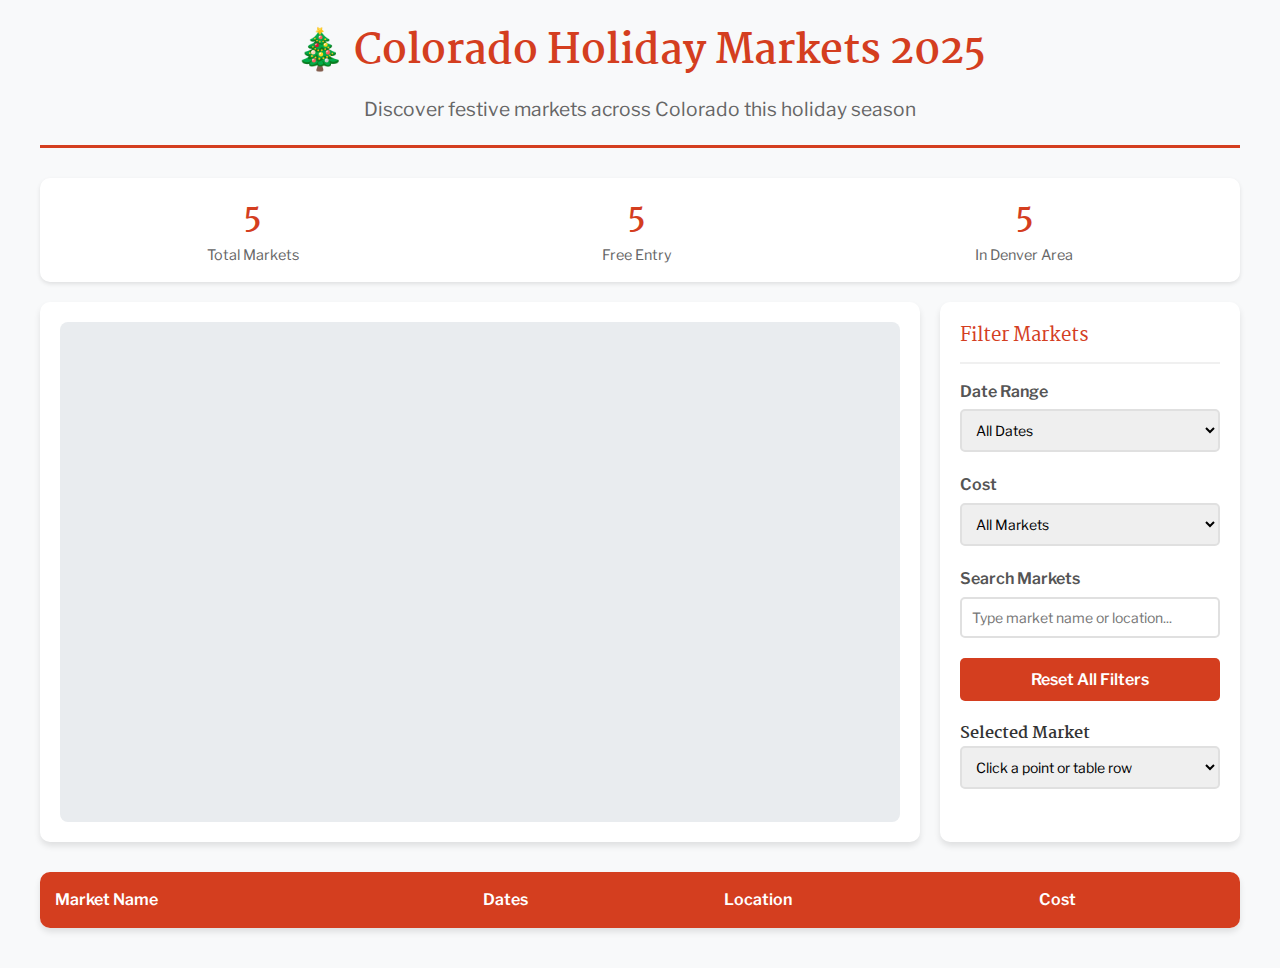
<file: index.html>
<!DOCTYPE html>
<html lang="en">
<head>
    <meta charset="UTF-8">
    <meta name="viewport" content="width=device-width, initial-scale=1.0">
    <title>Colorado Holiday Markets 2025</title>
    <script src="https://d3js.org/d3.v7.min.js"></script>
    <link href="https://fonts.googleapis.com/css2?family=Martel:wght@300;400;600;700&family=Libre+Franklin:wght@300;400;500;600;700&display=swap" rel="stylesheet">
    <style>
        * {
            margin: 0;
            padding: 0;
            box-sizing: border-box;
        }
        
        body {
            font-family: 'Libre Franklin', sans-serif;
            line-height: 1.6;
            color: #333;
            background-color: #f8f9fa;
            padding: 20px;
        }
        
        .container {
            max-width: 1200px;
            margin: 0 auto;
        }
        
        header {
            text-align: center;
            margin-bottom: 30px;
            padding-bottom: 20px;
            border-bottom: 3px solid #d43e1f;
        }
        
        h1, h2, h3, h4 {
            font-family: 'Martel', serif;
        }
        
        h1 {
            color: #d43e1f;
            margin-bottom: 10px;
            font-size: 2.5em;
            font-weight: 700;
        }
        
        .subtitle {
            color: #666;
            font-size: 1.2em;
            font-weight: 400;
        }
        
        .dashboard {
            display: grid;
            grid-template-columns: 1fr 300px;
            gap: 20px;
            margin-bottom: 30px;
        }
        
        @media (max-width: 768px) {
            .dashboard {
                grid-template-columns: 1fr;
            }
        }
        
        .map-container {
            background: white;
            border-radius: 10px;
            box-shadow: 0 4px 6px rgba(0, 0, 0, 0.1);
            padding: 20px;
            min-height: 500px;
        }
        
        #map {
            width: 100%;
            height: 500px;
            background: #e9ecef;
            border-radius: 8px;
        }
        
        .controls {
            background: white;
            border-radius: 10px;
            box-shadow: 0 4px 6px rgba(0, 0, 0, 0.1);
            padding: 20px;
        }
        
        .controls h3 {
            color: #d43e1f;
            margin-bottom: 15px;
            border-bottom: 2px solid #f0f0f0;
            padding-bottom: 10px;
            font-weight: 600;
        }
        
        .filter-group {
            margin-bottom: 20px;
        }
        
        .filter-group label {
            display: block;
            margin-bottom: 5px;
            font-weight: 600;
            color: #555;
            font-family: 'Libre Franklin', sans-serif;
        }
        
        .filter-group select,
        .filter-group input {
            width: 100%;
            padding: 10px;
            border: 2px solid #e0e0e0;
            border-radius: 5px;
            font-size: 14px;
            transition: border-color 0.3s;
            font-family: 'Libre Franklin', sans-serif;
        }
        
        .filter-group select:focus,
        .filter-group input:focus {
            outline: none;
            border-color: #d43e1f;
        }
        
        button {
            width: 100%;
            padding: 12px;
            background: #d43e1f;
            color: white;
            border: none;
            border-radius: 5px;
            font-size: 16px;
            font-weight: 600;
            cursor: pointer;
            transition: background 0.3s;
            font-family: 'Libre Franklin', sans-serif;
        }
        
        button:hover {
            background: #b3341a;
        }
        
        .table-container {
            background: white;
            border-radius: 10px;
            box-shadow: 0 4px 6px rgba(0, 0, 0, 0.1);
            overflow: hidden;
            margin-bottom: 20px;
        }
        
        table {
            width: 100%;
            border-collapse: collapse;
        }
        
        thead {
            background: #d43e1f;
        }
        
        th {
            color: white;
            padding: 15px;
            text-align: left;
            font-weight: 600;
            position: sticky;
            top: 0;
            font-family: 'Libre Franklin', sans-serif;
        }
        
        tbody tr {
            border-bottom: 1px solid #f0f0f0;
            transition: background 0.3s;
            cursor: pointer;
        }
        
        tbody tr:hover {
            background: #f8f8f8;
        }
        
        tbody tr.selected {
            background: #ffe6e1;
        }
        
        td {
            padding: 15px;
            font-family: 'Libre Franklin', sans-serif;
        }
        
        .details-container {
            background: white;
            border-radius: 10px;
            box-shadow: 0 4px 6px rgba(0, 0, 0, 0.1);
            padding: 25px;
            display: none;
        }
        
        .details-container.active {
            display: block;
        }
        
        .details-container h3 {
            color: #d43e1f;
            margin-bottom: 15px;
            font-size: 1.5em;
            font-weight: 600;
        }
        
        .detail-item {
            margin-bottom: 12px;
            padding-bottom: 12px;
            border-bottom: 1px solid #f0f0f0;
        }
        
        .detail-item:last-child {
            border-bottom: none;
        }
        
        .detail-label {
            font-weight: 600;
            color: #555;
            display: inline-block;
            width: 100px;
            font-family: 'Libre Franklin', sans-serif;
        }
        
        .tooltip {
            position: absolute;
            background: rgba(255, 255, 255, 0.95);
            border: 1px solid #ddd;
            border-radius: 5px;
            padding: 10px;
            pointer-events: none;
            box-shadow: 0 2px 4px rgba(0, 0, 0, 0.2);
            font-size: 14px;
            max-width: 300px;
            z-index: 1000;
            font-family: 'Libre Franklin', sans-serif;
        }
        
        a {
            color: #d43e1f;
            text-decoration: none;
            font-family: 'Libre Franklin', sans-serif;
        }
        
        a:hover {
            text-decoration: underline;
        }
        
        .stats {
            display: flex;
            justify-content: space-around;
            margin: 20px 0;
            padding: 15px;
            background: white;
            border-radius: 10px;
            box-shadow: 0 2px 4px rgba(0, 0, 0, 0.1);
        }
        
        .stat-item {
            text-align: center;
        }
        
        .stat-number {
            font-size: 2em;
            font-weight: bold;
            color: #d43e1f;
            font-family: 'Martel', serif;
        }
        
        .stat-label {
            color: #666;
            font-size: 0.9em;
            font-family: 'Libre Franklin', sans-serif;
        }
        
        .county-boundary {
            fill: none;
            stroke: #ccc;
            stroke-width: 0.5;
            opacity: 0.6;
        }
        
        .county-label {
            font-size: 8px;
            fill: #888;
            pointer-events: none;
            font-family: 'Libre Franklin', sans-serif;
            text-anchor: middle;
        }
    </style>
</head>
<body>
    <div class="container">
        <header>
            <h1>🎄 Colorado Holiday Markets 2025</h1>
            <p class="subtitle">Discover festive markets across Colorado this holiday season</p>
        </header>

        <div class="stats">
            <div class="stat-item">
                <div class="stat-number" id="total-markets">5</div>
                <div class="stat-label">Total Markets</div>
            </div>
            <div class="stat-item">
                <div class="stat-number" id="free-markets">5</div>
                <div class="stat-label">Free Entry</div>
            </div>
            <div class="stat-item">
                <div class="stat-number" id="denver-markets">3</div>
                <div class="stat-label">In Denver Area</div>
            </div>
        </div>

        <div class="dashboard">
            <div class="map-container">
                <div id="map"></div>
            </div>
            
            <div class="controls">
                <h3>Filter Markets</h3>
                
                <div class="filter-group">
                    <label for="date-filter">Date Range</label>
                    <select id="date-filter">
                        <option value="all">All Dates</option>
                        <option value="nov">November Markets</option>
                        <option value="dec">December Markets</option>
                    </select>
                </div>
                
                <div class="filter-group">
                    <label for="cost-filter">Cost</label>
                    <select id="cost-filter">
                        <option value="all">All Markets</option>
                        <option value="free">Free Entry Only</option>
                    </select>
                </div>
                
                <div class="filter-group">
                    <label for="search">Search Markets</label>
                    <input type="text" id="search" placeholder="Type market name or location...">
                </div>
                
                <div class="filter-group">
                    <button id="reset-filters">Reset All Filters</button>
                </div>
                
                <div class="filter-group">
                    <h4>Selected Market</h4>
                    <select id="market-selector">
                        <option value="">Click a point or table row</option>
                    </select>
                </div>
            </div>
        </div>

        <div class="table-container">
            <table id="market-table">
                <thead>
                    <tr>
                        <th>Market Name</th>
                        <th>Dates</th>
                        <th>Location</th>
                        <th>Cost</th>
                    </tr>
                </thead>
                <tbody>
                    <!-- Table rows will be populated by JavaScript -->
                </tbody>
            </table>
        </div>

        <div id="market-details" class="details-container">
            <!-- Market details will be populated when a market is selected -->
        </div>
    </div>

    <script>
        // Market data - first 5 entries
        const marketData = [
            {
                "Name": "MCA Holiday Makers Market",
                "Latitude": 39.76213369,
                "lon": -105.0202682,
                "Icon": "snowflake",
                "Color": "#d43e1f",
                "Date": "Dec. 13-14",
                "Zip code": "80211",
                "Address": "MCA Denver at the Holiday, 2644 W 32nd Ave., Denver, CO 80211",
                "Cost": "Free",
                "Description": "Seasonal cocktails, gift wrapping, and handmade goods from local makers.",
                "Website": "https://mcadenver.org/events/holiday-makers-market-2025"
            },
            {
                "Name": "Mistletoe Market",
                "Latitude": 39.75338279,
                "lon": -104.9968463,
                "Icon": "snowflake",
                "Color": "#d43e1f",
                "Date": "Dec. 13-14 and 20-21",
                "Zip code": "80202",
                "Address": "1800 Wazee St, Denver, CO 80202",
                "Cost": "Free",
                "Description": "Pop-up shops from more than 40 local vendors, cookie decorating and wreath building stations, and live music.",
                "Website": "https://dairyblock.com/events/mistletoe-market-5-2/"
            },
            {
                "Name": "Cherry Creek Holiday Market",
                "Latitude": 39.7187592,
                "lon": -104.9537025,
                "Icon": "snowflake",
                "Color": "#d43e1f",
                "Date": "Nov. 20-Dec. 24",
                "Zip code": "80206",
                "Address": "105 Fillmore St, Denver, CO 80206",
                "Cost": "Free",
                "Description": "For a full month The Cherry Creek Holiday Market sets up shop at Fillmore Plaza with semi-permanent booths open daily to the public, a concert series and the popular Mistletoe Lounge serving festive cocktails.",
                "Website": "https://www.cherrycreekholidaymarket.com/"
            },
            {
                "Name": "Denver Christkindlmarket",
                "Latitude": 39.74578476,
                "lon": -105.004527,
                "Icon": "snowflake",
                "Color": "#d43e1f",
                "Date": "Nov. 21-Dec. 23",
                "Zip code": "",
                "Address": "Auraria Campus, Tivoli Quad 1000 Larimer St, Denver",
                "Cost": "Free",
                "Description": "A proper German-style holiday market celebrating its 25th anniversary. The market has moved this year to dodge construction in Civic Center Park, and will be located on Tivoli Quad at the Auraria Campus, beside the Tivoli Union building built by German brewer Moritz Sigi in 1870.",
                "Website": "https://www.christkindlmarketdenver.com/"
            },
            {
                "Name": "Howliday Market",
                "Latitude": 39.5865009,
                "lon": -105.0237441,
                "Icon": "snowflake",
                "Color": "#d43e1f",
                "Date": "Dec. 12-23",
                "Zip code": "",
                "Address": "Aspen Grove Mall, 7301 S. Santa Fe Dr., Littleton",
                "Cost": "Free",
                "Description": "A holiday market for all the good boys and girls, with more than 20 pet-focused vendors, a dog sweater contest and Santa Paws Photos for a Cause, a ticketed add-on with proceeds going to two local animal rescues.",
                "Website": "https://aspengrovecenter.com/event/howliday-dog-market/"
            }
        ];

        // County data (sample - you'll add all 65 counties)
        const countyData = [
            {
                "geometry": {"type":"Polygon","coordinates":[[[-105.052892,39.914224],[-105.053246,39.791063],[-104.960268,39.790966],[-104.940476,39.794601],[-104.927002,39.783778],[-104.903438,39.783808],[-104.903561,39.798391],[-104.884627,39.798321],[-104.884585,39.812975],[-104.866075,39.812986],[-104.866041,39.798386],[-104.790895,39.798251],[-104.790859,39.841802],[-104.762279,39.84539],[-104.732138,39.845086],[-104.73155,39.898611],[-104.705568,39.89849],[-104.705375,39.906418],[-104.633858,39.906067],[-104.633969,39.899289],[-104.600435,39.899459],[-104.605791,39.873827],[-104.619841,39.873767],[-104.619938,39.822421],[-104.76247,39.82298],[-104.762606,39.798433],[-104.734399,39.798442],[-104.734601,39.769181],[-104.764576,39.769391],[-104.781727,39.773387],[-104.828229,39.773174],[-104.832961,39.766195],[-104.856523,39.768391],[-104.856431,39.758387],[-104.879901,39.754607],[-104.884646,39.740156],[-104.659953,39.740477],[-104.526958,39.738669],[-104.394586,39.73804],[-104.209525,39.739018],[-103.972303,39.740401],[-103.706547,39.739894],[-103.705701,40.001366],[-103.8661,40.001233],[-104.150332,40.000856],[-104.37683,40.000739],[-104.60186,40.000529],[-104.961405,40.000337],[-104.980944,40.000325],[-104.997423,39.981213],[-105.015845,39.981193],[-105.015469,39.921402],[-105.034395,39.921305],[-105.052892,39.914224]]]},
                "County": "Adams"
            },
            {
                "geometry": {"type":"Polygon","coordinates":[[[-106.038413,37.748353],[-106.039299,37.576986],[-106.039331,37.400852],[-106.038912,37.356953],[-105.984566,37.356269],[-105.743339,37.356798],[-105.597019,37.480175],[-105.496201,37.564289],[-105.485516,37.577899],[-105.494683,37.585542],[-105.493273,37.600919],[-105.498602,37.614137],[-105.491513,37.625003],[-105.486976,37.653483],[-105.477242,37.666199],[-105.481374,37.693755],[-105.477302,37.707686],[-105.454245,37.723951],[-105.457255,37.751464],[-105.497979,37.751003],[-105.617269,37.752306],[-105.882491,37.749492],[-106.038413,37.748353]]]},
                "County": "Alamosa"
            }
            // Add the remaining 63 counties here following the same format
        ];

        // Initialize the application
        document.addEventListener('DOMContentLoaded', function() {
            initializeApp();
        });

        function initializeApp() {
            updateStats();
            initializeMap();
            initializeTable();
            initializeFilters();
            populateMarketSelector();
        }

        function updateStats() {
            document.getElementById('total-markets').textContent = marketData.length;
            
            const freeMarkets = marketData.filter(market => market.Cost.toLowerCase().includes('free')).length;
            document.getElementById('free-markets').textContent = freeMarkets;
            
            const denverMarkets = marketData.filter(market => 
                market.Address.toLowerCase().includes('denver') || 
                market.Address.toLowerCase().includes('littleton')
            ).length;
            document.getElementById('denver-markets').textContent = denverMarkets;
        }

        function initializeMap() {
            const width = document.getElementById('map').clientWidth;
            const height = 500;
            const margin = { top: 20, right: 20, bottom: 30, left: 40 };

            // Create SVG
            const svg = d3.select("#map")
                .append("svg")
                .attr("width", width)
                .attr("height", height);

            // Colorado outline
            const coloradoOutline = [
                {lon: -109.060253, lat: 36.992426},
                {lon: -102.041524, lat: 36.992426},
                {lon: -102.041524, lat: 40.979897},
                {lon: -109.060253, lat: 40.979897},
                {lon: -109.060253, lat: 36.992426}
            ];

            // Set up scales
            const xScale = d3.scaleLinear()
                .domain([-109.06, -102.04]) // Colorado bounds
                .range([margin.left, width - margin.right]);

            const yScale = d3.scaleLinear()
                .domain([36.99, 41.0]) // Colorado bounds
                .range([height - margin.bottom, margin.top]);

            // Draw Colorado outline
            const lineGenerator = d3.line()
                .x(d => xScale(d.lon))
                .y(d => yScale(d.lat));

            svg.append("path")
                .datum(coloradoOutline)
                .attr("d", lineGenerator)
                .attr("fill", "none")
                .attr("stroke", "#ccc")
                .attr("stroke-width", 1)
                .attr("stroke-dasharray", "5,5");

            // Draw county boundaries
            countyData.forEach(county => {
                const coordinates = county.geometry.type === 'Polygon' 
                    ? county.geometry.coordinates 
                    : county.geometry.coordinates[0]; // For MultiPolygon, use first polygon
                
                coordinates.forEach(polygon => {
                    svg.append("path")
                        .datum(polygon)
                        .attr("d", lineGenerator)
                        .attr("class", "county-boundary");
                    
                    // Add county labels (centered)
                    const center = d3.polygonCentroid(polygon);
                    if (center[0] && center[1]) {
                        svg.append("text")
                            .attr("class", "county-label")
                            .attr("x", xScale(center[0]))
                            .attr("y", yScale(center[1]))
                            .text(county.County);
                    }
                });
            });

            // Create tooltip
            const tooltip = d3.select("body")
                .append("div")
                .attr("class", "tooltip")
                .style("opacity", 0);

            // Draw market points
            const points = svg.selectAll(".market-point")
                .data(marketData)
                .enter()
                .append("circle")
                .attr("class", "market-point")
                .attr("cx", d => xScale(d.lon))
                .attr("cy", d => yScale(d.Latitude))
                .attr("r", 8)
                .attr("fill", d => d.Color)
                .attr("stroke", "#fff")
                .attr("stroke-width", 2)
                .style("cursor", "pointer")
                .on("mouseover", function(event, d) {
                    tooltip.transition()
                        .duration(200)
                        .style("opacity", .9);
                    tooltip.html(`
                        <strong>${d.Name}</strong><br/>
                        <em>${d.Date}</em><br/>
                        ${d.Address}
                    `)
                        .style("left", (event.pageX + 10) + "px")
                        .style("top", (event.pageY - 28) + "px");
                })
                .on("mouseout", function() {
                    tooltip.transition()
                        .duration(500)
                        .style("opacity", 0);
                })
                .on("click", function(event, d) {
                    highlightMarket(d);
                });
        }

        function initializeTable() {
            const tableBody = d3.select("#market-table tbody");
            
            const rows = tableBody.selectAll("tr")
                .data(marketData)
                .enter()
                .append("tr")
                .on("click", function(event, d) {
                    highlightMarket(d);
                });

            rows.append("td").html(d => `<strong>${d.Name}</strong>`);
            rows.append("td").text(d => d.Date);
            rows.append("td").text(d => {
                if (d.Address.includes("Denver")) return "Denver";
                if (d.Address.includes("Littleton")) return "Littleton";
                return "Colorado";
            });
            rows.append("td").text(d => d.Cost);
        }

        function initializeFilters() {
            // Date filter
            document.getElementById('date-filter').addEventListener('change', applyFilters);
            
            // Cost filter
            document.getElementById('cost-filter').addEventListener('change', applyFilters);
            
            // Search filter
            document.getElementById('search').addEventListener('input', applyFilters);
            
            // Reset filters
            document.getElementById('reset-filters').addEventListener('click', function() {
                document.getElementById('date-filter').value = 'all';
                document.getElementById('cost-filter').value = 'all';
                document.getElementById('search').value = '';
                document.getElementById('market-selector').value = '';
                applyFilters();
            });
            
            // Market selector
            document.getElementById('market-selector').addEventListener('change', function() {
                const selectedMarketName = this.value;
                if (selectedMarketName) {
                    const market = marketData.find(m => m.Name === selectedMarketName);
                    if (market) {
                        highlightMarket(market);
                    }
                }
            });
        }

        function populateMarketSelector() {
            const selector = document.getElementById('market-selector');
            selector.innerHTML = '<option value="">Select a market...</option>';
            
            marketData.forEach(market => {
                const option = document.createElement('option');
                option.value = market.Name;
                option.textContent = market.Name;
                selector.appendChild(option);
            });
        }

        function applyFilters() {
            const dateFilter = document.getElementById('date-filter').value;
            const costFilter = document.getElementById('cost-filter').value;
            const searchTerm = document.getElementById('search').value.toLowerCase();

            const filteredData = marketData.filter(market => {
                // Date filter
                if (dateFilter === 'nov' && !market.Date.includes('Nov')) return false;
                if (dateFilter === 'dec' && !market.Date.includes('Dec')) return false;
                
                // Cost filter
                if (costFilter === 'free' && !market.Cost.includes('Free')) return false;
                
                // Search filter
                if (searchTerm && 
                    !market.Name.toLowerCase().includes(searchTerm) && 
                    !market.Address.toLowerCase().includes(searchTerm)) {
                    return false;
                }
                
                return true;
            });

            // Update table
            const rows = d3.select("#market-table tbody").selectAll("tr")
                .data(filteredData, d => d.Name);

            rows.exit().remove();

            const newRows = rows.enter()
                .append("tr")
                .on("click", function(event, d) {
                    highlightMarket(d);
                });

            newRows.append("td").html(d => `<strong>${d.Name}</strong>`);
            newRows.append("td").text(d => d.Date);
            newRows.append("td").text(d => {
                if (d.Address.includes("Denver")) return "Denver";
                if (d.Address.includes("Littleton")) return "Littleton";
                return "Colorado";
            });
            newRows.append("td").text(d => d.Cost);

            // Update map points visibility
            d3.selectAll(".market-point")
                .style("opacity", d => filteredData.includes(d) ? 1 : 0.2);
        }

        function highlightMarket(market) {
            // Reset all highlights
            d3.selectAll(".market-point").attr("r", 8);
            d3.selectAll("#market-table tr").classed("selected", false);
            
            // Highlight selected market on map
            d3.selectAll(".market-point")
                .filter(d => d.Name === market.Name)
                .attr("r", 12);
            
            // Highlight selected market in table
            d3.selectAll("#market-table tr")
                .filter(d => d.Name === market.Name)
                .classed("selected", true);
            
            // Update market selector
            document.getElementById('market-selector').value = market.Name;
            
            // Show details
            showMarketDetails(market);
            
            // Scroll to details
            document.getElementById('market-details').scrollIntoView({ 
                behavior: 'smooth',
                block: 'start'
            });
        }

        function showMarketDetails(market) {
            const detailsContainer = document.getElementById('market-details');
            
            detailsContainer.innerHTML = `
                <h3>${market.Name}</h3>
                <div class="detail-item">
                    <span class="detail-label">Dates:</span> ${market.Date}
                </div>
                <div class="detail-item">
                    <span class="detail-label">Location:</span> ${market.Address}
                </div>
                <div class="detail-item">
                    <span class="detail-label">Cost:</span> ${market.Cost}
                </div>
                <div class="detail-item">
                    <span class="detail-label">Description:</span> ${market.Description}
                </div>
                <div class="detail-item">
                    <span class="detail-label">Website:</span> 
                    <a href="${market.Website}" target="_blank">${market.Website}</a>
                </div>
            `;
            
            detailsContainer.classList.add('active');
        }

        // Handle window resize
        window.addEventListener('resize', function() {
            d3.select("#map svg").attr("width", document.getElementById('map').clientWidth);
        });
    </script>
</body>
</html>
</file>
